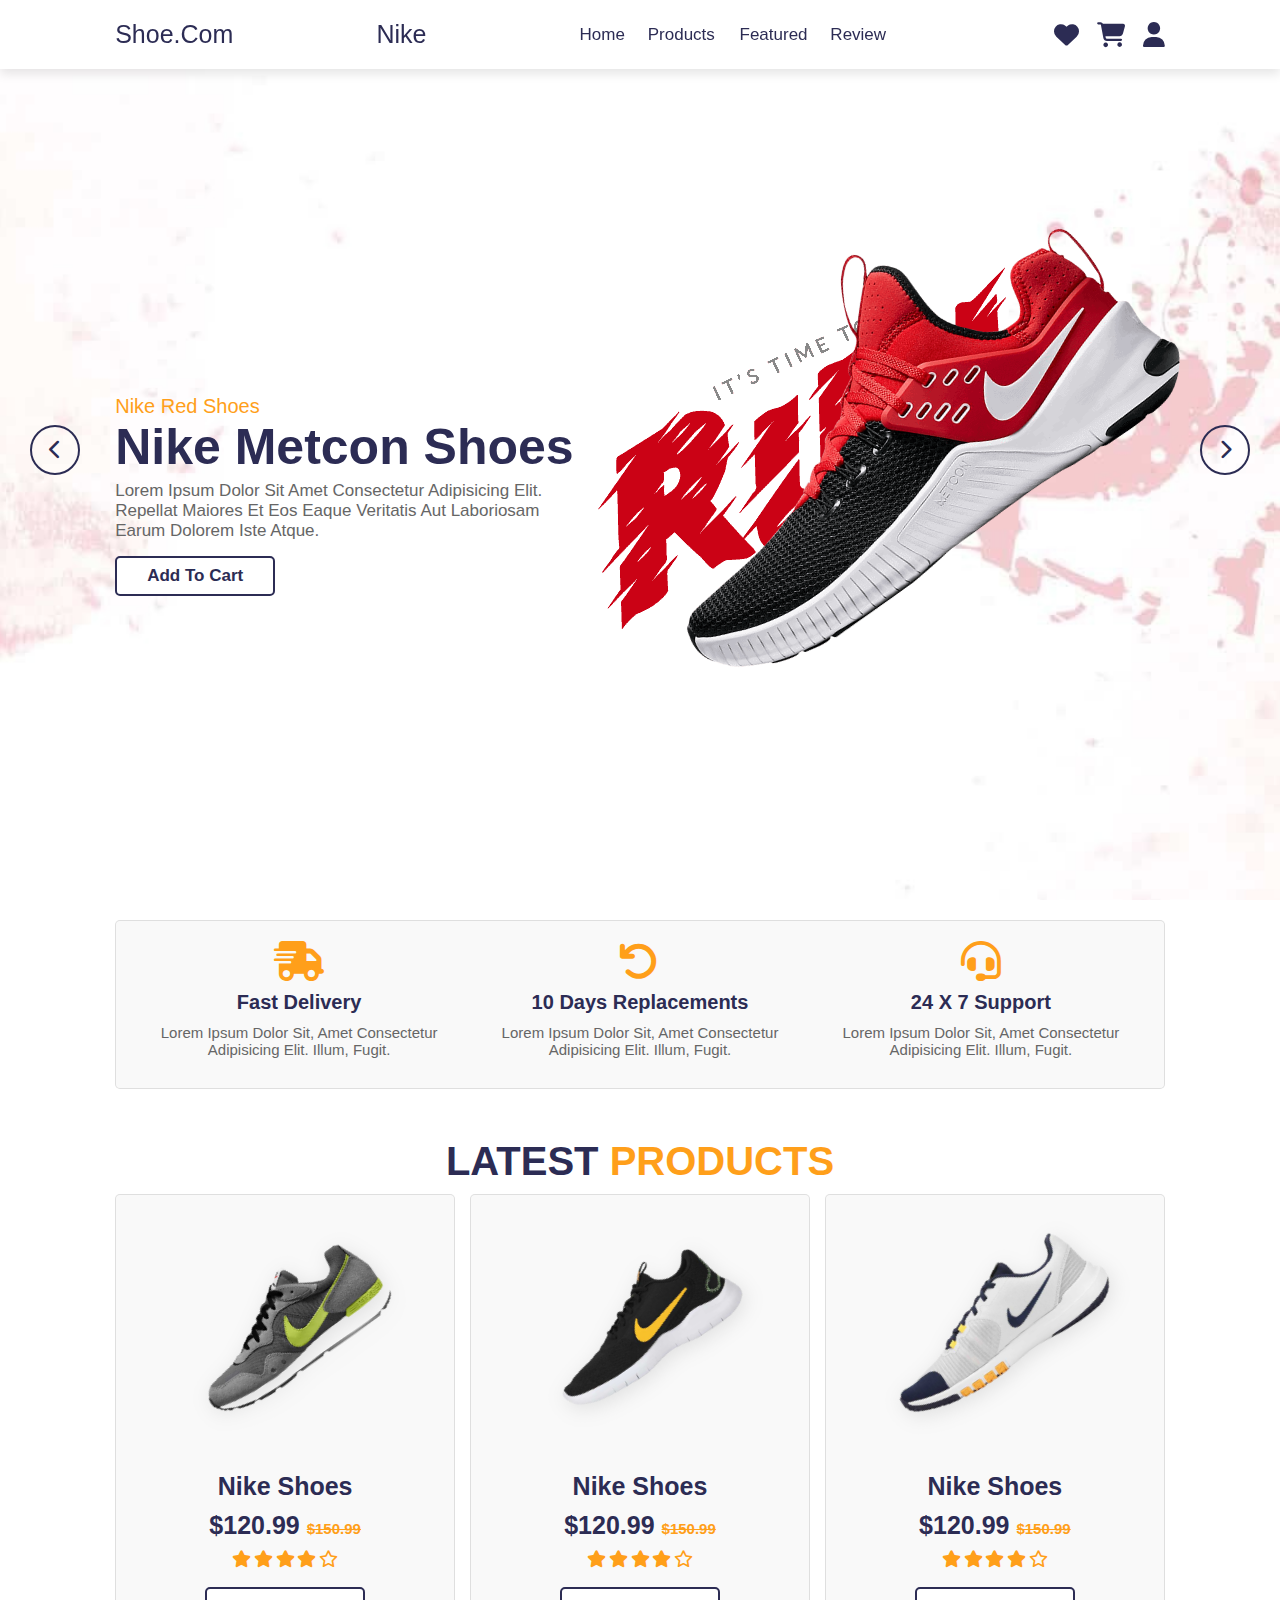
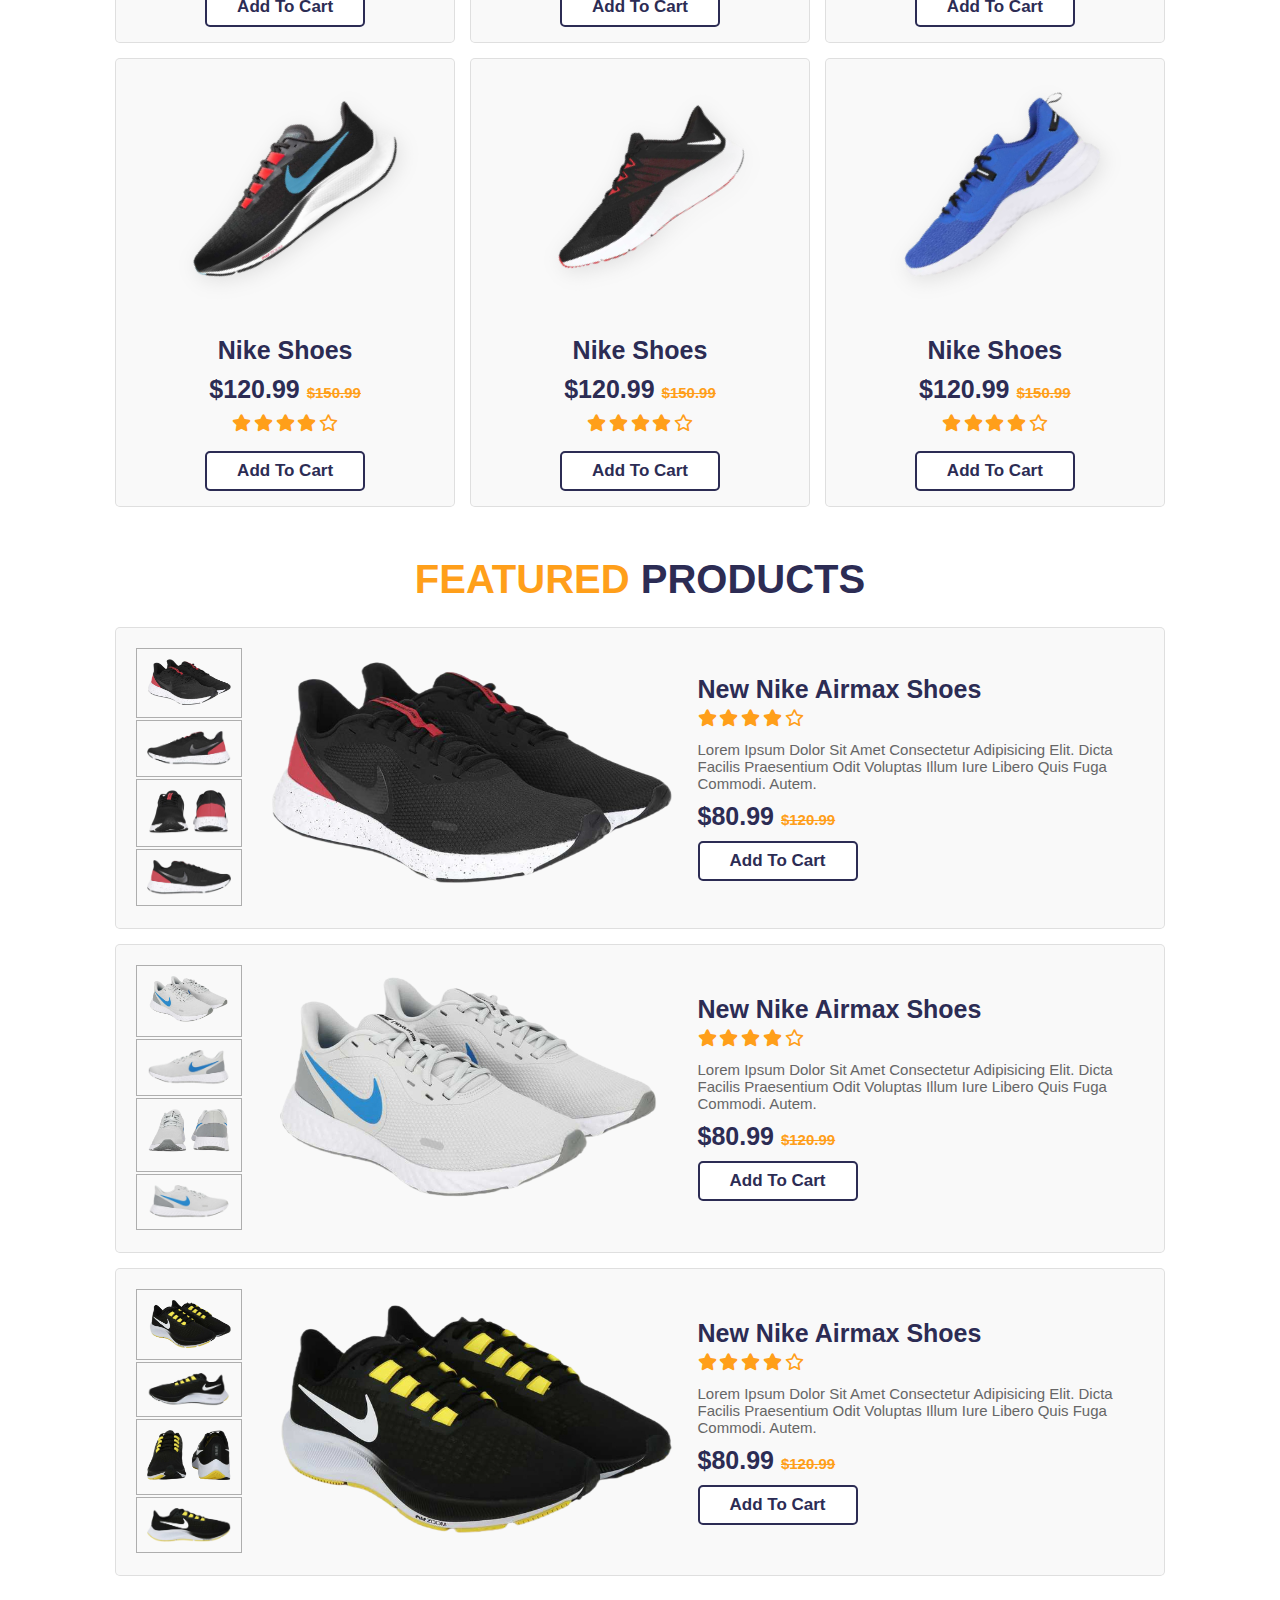
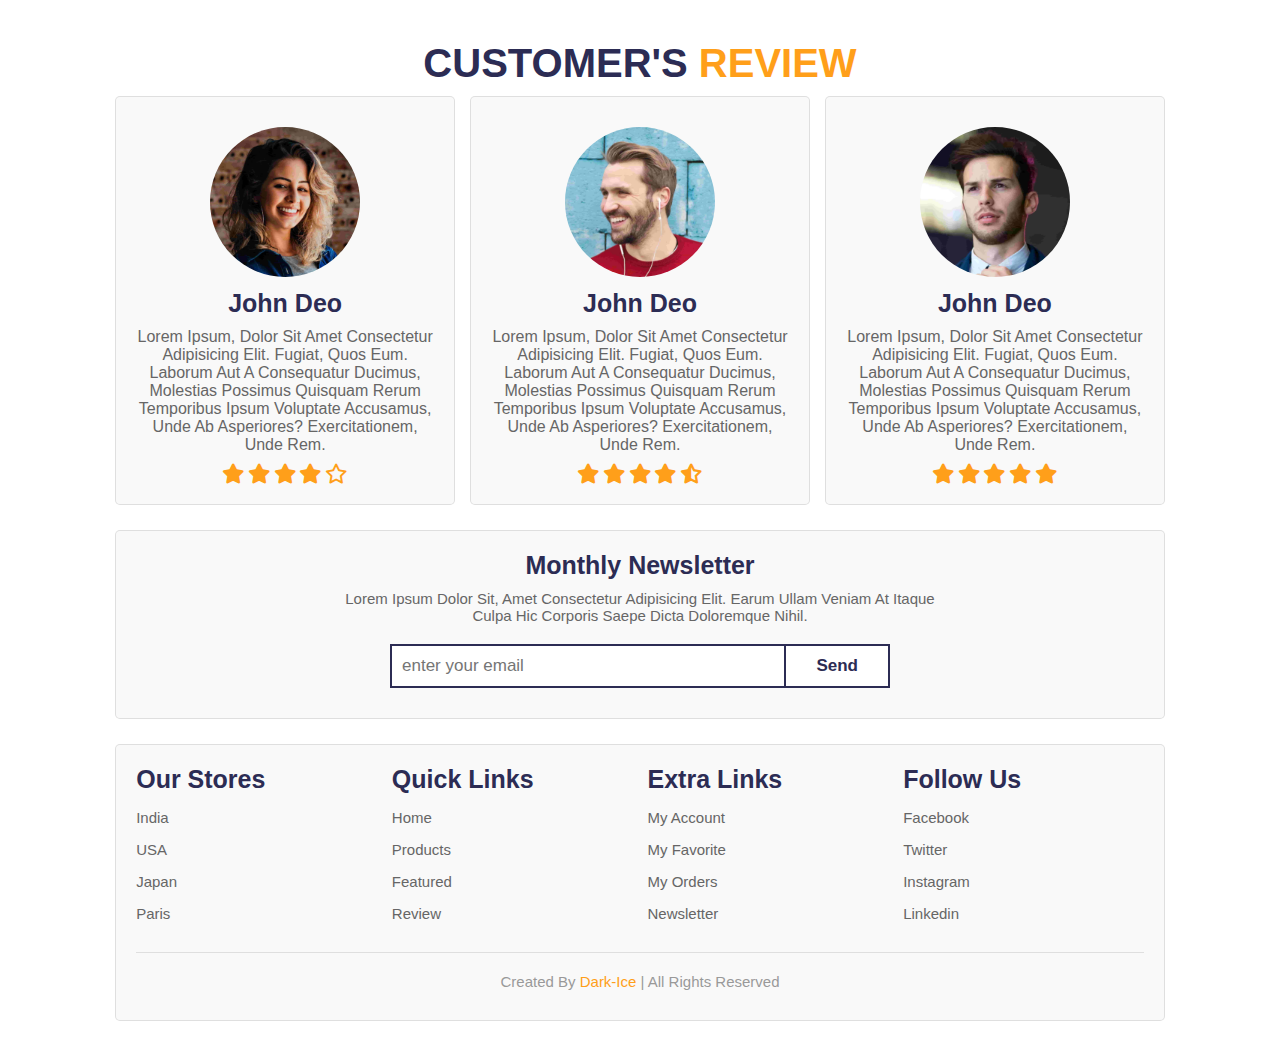
<file: index.html>
<!DOCTYPE html>
<html lang="en">
<head>
    <meta charset="UTF-8">
    <meta name="viewport" content="width=device-width, initial-scale=1.0">
    <title>shoe.com</title>
    <link rel="stylesheet" href="fontawesome-6.3.0/css/all.css">
    <link rel="stylesheet" href="css/style.css">

</head>
<body>

<!-- header section starts  -->

<header>

    <div id="menu-bar" class="fas fa-bars"></div>

    <a href="#" class="logo-1">shoe.com
     <a href="#" class="logo">nike</a>
    </a>

    <nav class="navbar">
        <a href="#home">home</a>
        <a href="#products">products
            <div class="sub-menu">
                <li><a href="vassaci.html">versace</a></li>
                <li><a href="toms.html">toms</a></li>
                <li><a href="albertaferretti.html">albertaferretti</a></li>
            </div>
        </a>
        <a href="#featured">featured</a>
        <a href="#review">review</a>
    </nav>

    <div class="icons">
        <a href="#" class="fas fa-heart"></a>
        <a href="#" class="fas fa-shopping-cart"></a>
        <a href="#" class="fas fa-user"></a>
    </div>

</header>

<!-- header section ends -->

<!-- home section starts  -->

<section class="home" id="home">

    <div class="slide-container active">
        <div class="slide">
            <div class="content">
                <span>nike red shoes</span>
                <h3>nike metcon shoes</h3>
                <p>Lorem ipsum dolor sit amet consectetur adipisicing elit. Repellat maiores et eos eaque veritatis aut laboriosam earum dolorem iste atque.</p>
                <a href="#" class="btn">add to cart</a>
            </div>
            <div class="image">
                <img src="images/home-shoe-1.png" class="shoe" alt="">
                <img src="images/home-text-1.png" class="text" alt="">
            </div>
        </div>
    </div>

    <div class="slide-container">
        <div class="slide">
            <div class="content">
                <span>nike blue shoes</span>
                <h3>nike metcon shoes</h3>
                <p>Lorem ipsum dolor sit amet consectetur adipisicing elit. Repellat maiores et eos eaque veritatis aut laboriosam earum dolorem iste atque.</p>
                <a href="#" class="btn">add to cart</a>
            </div>
            <div class="image">
                <img src="images/home-shoe-2.png" class="shoe" alt="">
                <img src="images/home-text-2.png" class="text" alt="">
            </div>
        </div>
    </div>

    <div class="slide-container">
        <div class="slide">
            <div class="content">
                <span>nike yellow shoes</span>
                <h3>nike metcon shoes</h3>
                <p>Lorem ipsum dolor sit amet consectetur adipisicing elit. Repellat maiores et eos eaque veritatis aut laboriosam earum dolorem iste atque.</p>
                <a href="#" class="btn">add to cart</a>
            </div>
            <div class="image">
                <img src="images/home-shoe-3.png" class="shoe" alt="">
                <img src="images/home-text-3.png" class="text" alt="">
            </div>
        </div>
    </div>

    <div id="prev" class="fas fa-chevron-left" onclick="prev()"></div>
    <div id="next" class="fas fa-chevron-right" onclick="next()"></div>

</section>

<!-- home section ends -->

<!-- service section starts  -->

<section class="service">

    <div class="box-container">

        <div class="box">
            <i class="fas fa-shipping-fast"></i>
            <h3>fast delivery</h3>
            <p>Lorem ipsum dolor sit, amet consectetur adipisicing elit. Illum, fugit.</p>
        </div>

        <div class="box">
            <i class="fas fa-undo"></i>
            <h3>10 days replacements</h3>
            <p>Lorem ipsum dolor sit, amet consectetur adipisicing elit. Illum, fugit.</p>
        </div>

        <div class="box">
            <i class="fas fa-headset"></i>
            <h3>24 x 7 support</h3>
            <p>Lorem ipsum dolor sit, amet consectetur adipisicing elit. Illum, fugit.</p>
        </div>

    </div>

</section>

<!-- service section ends -->

<!-- products section starts  -->

<section class="products" id="products">

    <h1 class="heading"> latest <span>products</span> </h1>

    <div class="box-container">

        <div class="box">
            <div class="icons">
                <a href="#" class="fas fa-heart"></a>
                <a href="#" class="fas fa-share"></a>
                <a href="#" class="fas fa-eye"></a>
            </div>
            <img src="images/product-1.png" alt="">
            <div class="content">
                <h3>nike shoes</h3>
                <div class="price">$120.99 <span>$150.99</span></div>
                <div class="stars">
                    <i class="fas fa-star"></i>
                    <i class="fas fa-star"></i>
                    <i class="fas fa-star"></i>
                    <i class="fas fa-star"></i>
                    <i class="far fa-star"></i>
                </div>
                <a href="#" class="btn">add to cart</a>
            </div>
        </div>

        <div class="box">
            <div class="icons">
                <a href="#" class="fas fa-heart"></a>
                <a href="#" class="fas fa-share"></a>
                <a href="#" class="fas fa-eye"></a>
            </div>
            <img src="images/product-2.png" alt="">
            <div class="content">
                <h3>nike shoes</h3>
                <div class="price">$120.99 <span>$150.99</span></div>
                <div class="stars">
                    <i class="fas fa-star"></i>
                    <i class="fas fa-star"></i>
                    <i class="fas fa-star"></i>
                    <i class="fas fa-star"></i>
                    <i class="far fa-star"></i>
                </div>
                <a href="#" class="btn">add to cart</a>
            </div>
        </div>

        <div class="box">
            <div class="icons">
                <a href="#" class="fas fa-heart"></a>
                <a href="#" class="fas fa-share"></a>
                <a href="#" class="fas fa-eye"></a>
            </div>
            <img src="images/product-3.png" alt="">
            <div class="content">
                <h3>nike shoes</h3>
                <div class="price">$120.99 <span>$150.99</span></div>
                <div class="stars">
                    <i class="fas fa-star"></i>
                    <i class="fas fa-star"></i>
                    <i class="fas fa-star"></i>
                    <i class="fas fa-star"></i>
                    <i class="far fa-star"></i>
                </div>
                <a href="#" class="btn">add to cart</a>
            </div>
        </div>

        <div class="box">
            <div class="icons">
                <a href="#" class="fas fa-heart"></a>
                <a href="#" class="fas fa-share"></a>
                <a href="#" class="fas fa-eye"></a>
            </div>
            <img src="images/product-4.png" alt="">
            <div class="content">
                <h3>nike shoes</h3>
                <div class="price">$120.99 <span>$150.99</span></div>
                <div class="stars">
                    <i class="fas fa-star"></i>
                    <i class="fas fa-star"></i>
                    <i class="fas fa-star"></i>
                    <i class="fas fa-star"></i>
                    <i class="far fa-star"></i>
                </div>
                <a href="#" class="btn">add to cart</a>
            </div>
        </div>

        <div class="box">
            <div class="icons">
                <a href="#" class="fas fa-heart"></a>
                <a href="#" class="fas fa-share"></a>
                <a href="#" class="fas fa-eye"></a>
            </div>
            <img src="images/product-5.png" alt="">
            <div class="content">
                <h3>nike shoes</h3>
                <div class="price">$120.99 <span>$150.99</span></div>
                <div class="stars">
                    <i class="fas fa-star"></i>
                    <i class="fas fa-star"></i>
                    <i class="fas fa-star"></i>
                    <i class="fas fa-star"></i>
                    <i class="far fa-star"></i>
                </div>
                <a href="#" class="btn">add to cart</a>
            </div>
        </div>

        <div class="box">
            <div class="icons">
                <a href="#" class="fas fa-heart"></a>
                <a href="#" class="fas fa-share"></a>
                <a href="#" class="fas fa-eye"></a>
            </div>
            <img src="images/product-6.png" alt="">
            <div class="content">
                <h3>nike shoes</h3>
                <div class="price">$120.99 <span>$150.99</span></div>
                <div class="stars">
                    <i class="fas fa-star"></i>
                    <i class="fas fa-star"></i>
                    <i class="fas fa-star"></i>
                    <i class="fas fa-star"></i>
                    <i class="far fa-star"></i>
                </div>
                <a href="#" class="btn">add to cart</a>
            </div>
        </div>

    </div>

</section>

<!-- products section ends -->

<!-- featured section starts  -->

<section class="featured" id="featured">

    <h1 class="heading"> <span>featured</span> products </h1>

    <div class="row">
        <div class="image-container">
            <div class="small-image">
                <img src="images/f-img-1.1.png" class="featured-image-1" alt="">
                <img src="images/f-img-1.2.png" class="featured-image-1" alt="">
                <img src="images/f-img-1.3.png" class="featured-image-1" alt="">
                <img src="images/f-img-1.4.png" class="featured-image-1" alt="">
            </div>
            <div class="big-image">
                <img src="images/f-img-1.1.png" class="big-image-1" alt="">
            </div>
        </div>
        <div class="content">
            <h3>new nike airmax shoes</h3>
            <div class="stars">
                <i class="fas fa-star"></i>
                <i class="fas fa-star"></i>
                <i class="fas fa-star"></i>
                <i class="fas fa-star"></i>
                <i class="far fa-star"></i>
            </div>
            <p>Lorem ipsum dolor sit amet consectetur adipisicing elit. Dicta facilis praesentium odit voluptas illum iure libero quis fuga commodi. Autem.</p>
            <div class="price">$80.99 <span>$120.99</span></div>
            <a href="#" class="btn">add to cart</a>
        </div>
    </div>

    <div class="row">
        <div class="image-container">
            <div class="small-image">
                <img src="images/f-img-2.1.png" class="featured-image-2" alt="">
                <img src="images/f-img-2.2.png" class="featured-image-2" alt="">
                <img src="images/f-img-2.3.png" class="featured-image-2" alt="">
                <img src="images/f-img-2.4.png" class="featured-image-2" alt="">
            </div>
            <div class="big-image">
                <img src="images/f-img-2.1.png" class="big-image-2" alt="">
            </div>
        </div>
        <div class="content">
            <h3>new nike airmax shoes</h3>
            <div class="stars">
                <i class="fas fa-star"></i>
                <i class="fas fa-star"></i>
                <i class="fas fa-star"></i>
                <i class="fas fa-star"></i>
                <i class="far fa-star"></i>
            </div>
            <p>Lorem ipsum dolor sit amet consectetur adipisicing elit. Dicta facilis praesentium odit voluptas illum iure libero quis fuga commodi. Autem.</p>
            <div class="price">$80.99 <span>$120.99</span></div>
            <a href="#" class="btn">add to cart</a>
        </div>
    </div>

    <div class="row">
        <div class="image-container">
            <div class="small-image">
                <img src="images/f-img-3.1.png" class="featured-image-3" alt="">
                <img src="images/f-img-3.2.png" class="featured-image-3" alt="">
                <img src="images/f-img-3.3.png" class="featured-image-3" alt="">
                <img src="images/f-img-3.4.png" class="featured-image-3" alt="">
            </div>
            <div class="big-image">
                <img src="images/f-img-3.1.png" class="big-image-3" alt="">
            </div>
        </div>
        <div class="content">
            <h3>new nike airmax shoes</h3>
            <div class="stars">
                <i class="fas fa-star"></i>
                <i class="fas fa-star"></i>
                <i class="fas fa-star"></i>
                <i class="fas fa-star"></i>
                <i class="far fa-star"></i>
            </div>
            <p>Lorem ipsum dolor sit amet consectetur adipisicing elit. Dicta facilis praesentium odit voluptas illum iure libero quis fuga commodi. Autem.</p>
            <div class="price">$80.99 <span>$120.99</span></div>
            <a href="#" class="btn">add to cart</a>
        </div>
    </div>

</section>

<!-- featured section ends -->

<!-- review section starts  -->

<section class="review" id="review">

    <h1 class="heading"> customer's <span>review</span> </h1>

    <div class="box-container">

        <div class="box">
            <img src="images/pic1.png" alt="">
            <h3>john deo</h3>
            <p>Lorem ipsum, dolor sit amet consectetur adipisicing elit. Fugiat, quos eum. Laborum aut a consequatur ducimus, molestias possimus quisquam rerum temporibus ipsum voluptate accusamus, unde ab asperiores? Exercitationem, unde rem.</p>
            <div class="stars">
                <i class="fas fa-star"></i>
                <i class="fas fa-star"></i>
                <i class="fas fa-star"></i>
                <i class="fas fa-star"></i>
                <i class="far fa-star"></i>
            </div>
        </div>

        <div class="box">
            <img src="images/pic2.png" alt="">
            <h3>john deo</h3>
            <p>Lorem ipsum, dolor sit amet consectetur adipisicing elit. Fugiat, quos eum. Laborum aut a consequatur ducimus, molestias possimus quisquam rerum temporibus ipsum voluptate accusamus, unde ab asperiores? Exercitationem, unde rem.</p>
            <div class="stars">
                <i class="fas fa-star"></i>
                <i class="fas fa-star"></i>
                <i class="fas fa-star"></i>
                <i class="fas fa-star"></i>
                <i class="fas fa-star-half-alt"></i>
            </div>
        </div>

        <div class="box">
            <img src="images/pic3.png" alt="">
            <h3>john deo</h3>
            <p>Lorem ipsum, dolor sit amet consectetur adipisicing elit. Fugiat, quos eum. Laborum aut a consequatur ducimus, molestias possimus quisquam rerum temporibus ipsum voluptate accusamus, unde ab asperiores? Exercitationem, unde rem.</p>
            <div class="stars">
                <i class="fas fa-star"></i>
                <i class="fas fa-star"></i>
                <i class="fas fa-star"></i>
                <i class="fas fa-star"></i>
                <i class="fas fa-star"></i>
            </div>
        </div>

    </div>

</section>

<!-- review section ends -->

<!-- newsletter section starts  -->

<section class="newsletter">

    <div class="content">
        <h3>monthly newsletter</h3>
        <p>Lorem ipsum dolor sit, amet consectetur adipisicing elit. Earum ullam veniam at itaque culpa hic corporis saepe dicta doloremque nihil.</p>
        <form action="">
            <input type="email" placeholder="enter your email" class="box">
            <input type="submit" value="send" class="btn">
        </form>
    </div>

</section>

<!-- newsletter section ends -->

<!-- footer section  -->

<section class="footer">

    <div class="box-container">

        <div class="box">
            <h3>our stores</h3>
            <a href="#">india</a>
            <a href="#">USA</a>
            <a href="#">japan</a>
            <a href="#">paris</a>
        </div>

        <div class="box">
            <h3>quick links</h3>
            <a href="#">home</a>
            <a href="#">products</a>
            <a href="#">featured</a>
            <a href="#">review</a>
        </div>

        <div class="box">
            <h3>extra links</h3>
            <a href="#">my account</a>
            <a href="#">my favorite</a>
            <a href="#">my orders</a>
            <a href="#">newsletter</a>
        </div>

        <div class="box">
            <h3>follow us</h3>
            <a href="#">facebook</a>
            <a href="#">twitter</a>
            <a href="#">instagram</a>
            <a href="#">linkedin</a>
        </div>

        <div class="credit">created by <span> dark-ice </span> | all rights reserved</div>

    </div>

</section>


















<!-- js file link  -->
<script src="js/script.js"></script>
    
</body>
</html>
</file>
<file: css/style.css>
:root{
  --black:#2c2c54;
  --orange:#ff9f1a;
}

*{
  font-family: 'Nunito', sans-serif;
  margin: 0; padding:0;
  box-sizing: border-box;
  outline: none; border:none;
  text-decoration: none;
  text-transform: capitalize;
  transition: all .2s linear;
  font-weight:200, 300 ,400 , 600, 700;
  display:swap;
  list-style: none;
}

html{
  font-size: 62.5%;
  overflow-x: hidden;
  scroll-padding-top:6rem;
  scroll-behavior: smooth;
}

section{
  padding:2rem 9%;
}

.heading{
  text-align: center;
  text-transform: uppercase;
  font-size: 4rem;
  color:var(--black);
  padding:1rem;
}

.heading span{
  text-transform: uppercase;
  color:var(--orange);
}

.btn{
  display: inline-block;
  margin-top: 1rem;
  border-radius: .5rem;
  border:.2rem solid var(--black);
  font-weight: bolder;
  font-size: 1.7rem;
  color:var(--black);
  cursor: pointer;
  background:#fff;
  padding:.8rem 3rem;
}

.btn:hover{
  background:var(--orange);
  color:#fff;
}

header{
  position: fixed;
  top:0; left:0; right:0;
  z-index: 1000;
  background:#fff;
  padding:2rem 9%;
  display: flex;
  align-items: center;
  justify-content: space-between;
  box-shadow: 0 .5rem 1rem rgba(0,0,0,.1);
}

header .logo-1{
  font-size: 2.5rem;
  color:var(--black);
}

header .logo{
  font-size: 2.5rem;
  color:var(--black);
}
header .logo:hover{
  
  color:gold;
}



header .navbar a{
  font-size: 1.7rem;
  color:var(--black);
  margin:0 1rem;
}

header .navbar a:hover{
  color:var(--orange);
}

header .icons a{
  font-size: 2.5rem;
  color:var(--black);
  margin-left:1.5rem;
}

header .icons a:hover{
  color:var(--orange);
}
.sub-menu{
  display: none;
}
header .navbar:hover .sub-menu{
  display: block;
  position: absolute;
  margin-left: 6%;
  background: white ;
}
header .navbar:hover .sub-menu li a{
  display: block;


 
}

#menu-bar{
  font-size: 2.5rem;
  padding: .5rem 1.5rem;
  border:.1rem solid var(--black);
  color:var(--black);
  border-radius: .3rem;
  cursor: pointer;
  display: none;
}

.home{
  padding:0;
  position:relative;
}

.home .slide-container .slide{
  min-height: 100vh;
  display: flex;
  align-items: center;
  flex-wrap: wrap;
  gap:1.5rem;
  padding:0 9%;
  padding-top: 9rem;
}

.home .slide-container .slide .content{
  flex:1 1 40rem;
  animation: slideContent .5s linear 1s backwards;
}

@keyframes slideContent{
  0%{
    opacity: 0;
    transform: translateX(-10rem);
  }
}

.home .slide-container .slide .image{
  flex:1 1 50rem;
  padding-bottom: 15rem;
  position: relative;
  z-index: 0;
}

.home .slide-container .slide .image .shoe{
  width:100%;
  transform: rotate(-35deg);
  animation:shoe .3s linear;
}

@keyframes shoe{
  0%{
    transform: rotate(0deg) scale(.5);
  }
}

.home .slide-container .slide .image .text{
  position: absolute;
  top:0; left:0;
  z-index: -1;
  animation:shoeText .5s linear .5s backwards;
}

@keyframes shoeText{
  0%{
    opacity: 0;
    top:-10rem;
  }
}

.home .slide-container .slide .content span{
  font-size: 2rem;
  color:var(--orange);
}

.home .slide-container .slide .content h3{
  font-size: 5rem;
  color:var(--black);
}

.home .slide-container .slide .content p{
  font-size: 1.7rem;
  color:#666;
  padding:.5rem 0;
}

.home .slide-container:nth-child(1) .slide{
  background:url(../images/home-bg-1.jpg) no-repeat;
  background-size: cover;
  background-position: center;
}

.home .slide-container:nth-child(2) .slide{
  background:url(../images/home-bg-2.jpg) no-repeat;
  background-size: cover;
  background-position: center;
}

.home .slide-container:nth-child(3) .slide{
  background:url(../images/home-bg-3.jpg) no-repeat;
  background-size: cover;
  background-position: center;
}

.home .slide-container{
  display: none;
}

.home .slide-container.active{
  display: block;
}

.home #prev,
.home #next{
  position: absolute;
  top:50%; 
  transform:translateY(-50%);
  border-radius: 50%;
  z-index: 100;
  height:5rem;
  width:5rem;
  line-height: 4.5rem;
  font-size: 2rem;
  color:var(--black);
  border:.2rem solid var(--black);
  cursor: pointer;
  text-align: center;
}

.home #prev:hover,
.home #next:hover{
  color:#fff;
  background:var(--orange);
}

.home #prev{
  left:3rem;
}

.home #next{
  right:3rem;
}

.service .box-container{
  display: flex;
  flex-wrap: wrap;
  gap:1.5rem;
  background:#f9f9f9;
  border:.1rem solid rgba(0,0,0,.1);
  border-radius: .5rem;
  padding:2rem;
}

.service .box-container .box{
  text-align: center;
  flex:1 1 30rem
}

.service .box-container .box i{
  font-size: 4rem;
  color:var(--orange);
}

.service .box-container .box h3{
  font-size: 2rem;
  color:var(--black);
  padding-top: 1rem;
}

.service .box-container .box p{
  font-size: 1.5rem;
  color:#666;
  padding:1rem 0;
}

.products .box-container{
  display: flex;
  flex-wrap: wrap;
  gap:1.5rem;
}

.products .box-container .box{
  border:.1rem solid rgba(0,0,0,.1);
  border-radius: .5rem;
  text-align: center;
  position: relative;
  overflow: hidden;
  background:#f9f9f9;
  flex:1 1 30rem;
}

.products .box-container .box .content{
  padding:1.5rem;
}

.products .box-container .box img{
  height:10rem;
  transform: rotate(-35deg);
  filter:drop-shadow(0 .5rem 1rem rgba(0,0,0,.1));
  margin:8rem 2rem;
}

.products .box-container .box:hover img{
  transform: rotate(-35deg) scale(1.2);
}

.products .box-container .box .icons{
  display: flex;
  flex-flow: column;
  position: absolute;
  top:.5rem; left:-10rem;
}

.products .box-container .box:hover .icons{
  left:1rem;
}

.products .box-container .box .icons a{
  height:4.5rem;
  width:5rem;
  line-height: 4.5rem;
  font-size: 2rem;
  color:var(--black);
  border:.1rem solid var(--black);
  border-radius: .5rem;
  background:#fff;
  margin-top: .5rem;
}

.products .box-container .box .icons a:hover{
  background:var(--orange);
  color:#fff;
}

.products .box-container .box .content h3{
  color:var(--black);
  font-size: 2.5rem;
}

.products .box-container .box .content .price{
  color:var(--black);
  font-size: 2.5rem;
  font-weight: bolder;
  padding:1rem 0;
}

.products .box-container .box .content .price span{
  color:var(--orange);
  font-size: 1.5rem;
  text-decoration: line-through;
}

.products .box-container .box .content .stars{
  padding-bottom: 1rem;
}

.products .box-container .box .content .stars i{
  font-size: 1.7rem;
  color:var(--orange);
}

.featured .row{
  display: flex;
  flex-wrap: wrap;
  gap:1.5rem;
  border:.1rem solid rgba(0,0,0,.1);
  border-radius: .5rem;
  background:#f9f9f9;
  padding:2rem;
  align-items: center;
  margin:1.5rem 0;
}

.featured .row .content{
  flex:1 1 40rem;
}

.featured .row .image-container{
  display:flex;
  gap:1.5rem;
  align-items: center;
  flex:1 1 50rem;
}

.featured .row .image-container .small-image{
  width:20%;
}

.featured .row .image-container .big-image{
  width:80%;
  padding:1rem;
}

.featured .row .image-container .small-image img{
  width:100%;
  padding:1rem;
  border:.1rem solid rgba(0,0,0,.3);
  cursor: pointer;
}

.featured .row .image-container .small-image img:hover{
  background:#ccc;
}

.featured .row .image-container .big-image img{
  width:100%;
}

.featured .row .image-container .big-image img:hover{
  transform: scale(1.05);
}

.featured .row .content h3{
  font-size: 2.5rem;
  color:var(--black);
}

.featured .row .content .stars i{
  font-size: 1.7rem;
  color:var(--orange);
  padding:.5rem 0;
}

.featured .row .content p{
  font-size: 1.5rem;
  color:#666;
  padding:1rem 0;
}

.featured .row .content .price{
  font-size: 2.5rem;
  color:var(--black);
  font-weight: bolder;
}

.featured .row .content .price span{
  font-size: 1.5rem;
  color:var(--orange);
  text-decoration: line-through;
}

.review .box-container{
  display: flex;
  flex-wrap: wrap;
  gap:1.5rem;
}

.review .box-container .box{
  flex:1 1 30rem;
  text-align: center;
  border:.1rem solid rgba(0,0,0,.1);
  border-radius: .5rem;
  background:#f9f9f9;
  padding:2rem;
}

.review .box-container .box img{
  border-radius: 50%;
  object-fit: cover;
  height:15rem;
  width:15rem;
  margin:1rem 0;
}

.review .box-container .box h3{
  font-size: 2.5rem;
  color:var(--black);
}

.review .box-container .box p{
  font-size: 1.6rem;
  color:#666;
  padding:1rem 0;
}

.review .box-container .box .stars i{
  color:var(--orange);
  font-size: 2rem;
}

.newsletter{
  padding-top: .5rem;
  padding-bottom: .5rem;
}

.newsletter .content{
  text-align: center;
  border:.1rem solid rgba(0,0,0,.1);
  border-radius: .5rem;
  background:#f9f9f9;
  padding:2rem;
}

.newsletter .content h3{
  font-size: 2.5rem;
  color:var(--black);
}

.newsletter .content p{
  font-size: 1.5rem;
  color:#666;
  margin:1rem auto;
  max-width: 60rem;
}

.newsletter .content form{
  margin:1rem auto;
  max-width: 50rem;
  display: flex;
}

.newsletter .content form .box{
  width:100%;
  font-size: 1.7rem;
  text-transform: none;
  color:#333;
  padding:1rem;
  border:.2rem solid var(--black);
  border-right: none;
  margin-top: 1rem;
}

.newsletter .content form .btn{
  border-radius: 0;
}

.footer .box-container{
  border:.1rem solid rgba(0,0,0,.1);
  border-radius: .5rem;
  background:#f9f9f9;
  padding:2rem;
  display: flex;
  flex-wrap: wrap;
  gap:1.5rem;
}

.footer .box-container .box{
  flex:1 1 20rem;
}

.footer .box-container .box h3{
  color:var(--black);
  font-size: 2.5rem;
  padding-bottom: 1.5rem;
}

.footer .box-container .box a{
  color:#666;
  font-size: 1.5rem;
  padding-bottom: 1.5rem;
  display: block;
}

.footer .box-container .box a:hover{
  color:var(--orange);
}

.footer .box-container .credit{
  text-align: center;
  width:100%;
  border-top: .1rem solid rgba(0,0,0,.1);
  font-size: 1.5rem;
  padding:1rem;
  padding-top: 2rem;
  color:#999;
}

.footer .box-container .credit span{
  color:var(--orange);
}















/* media queries  */

@media (max-width:991px){

  html{
    font-size: 55%;
  }

  header{
    padding:2rem;
  }

  section{
    padding:2rem;
  }

}

@media (max-width:768px){

  #menu-bar{
    display: block;
  }

  header .navbar{
    position: absolute;
    top:100%; left:-120%;
    width:100%;
    background:#eee;
    border-top: .1rem solid rgba(0,0,0,.1);
  }

  header .navbar.active{
    left:0;
  }

  header .navbar a{
    font-size: 2rem;
    background:#fff;
    border:.1rem solid var(--black);
    border-radius: .5rem;
    padding:1.5rem;
    margin:1.5rem;
    display: block;
    text-align: center;
  }

  .home .slide-container .slide .image .text{
    width:60%;
  }

  .home #prev,
  .home #next{
    top:85%;
  }

}

@media (max-width:400px){

  html{
    font-size: 50%;
  }

  .home .slide-container .slide .image{
    padding-bottom: 6rem;
  }

  .heading{
    font-size: 3rem;
  }

}
</file>
